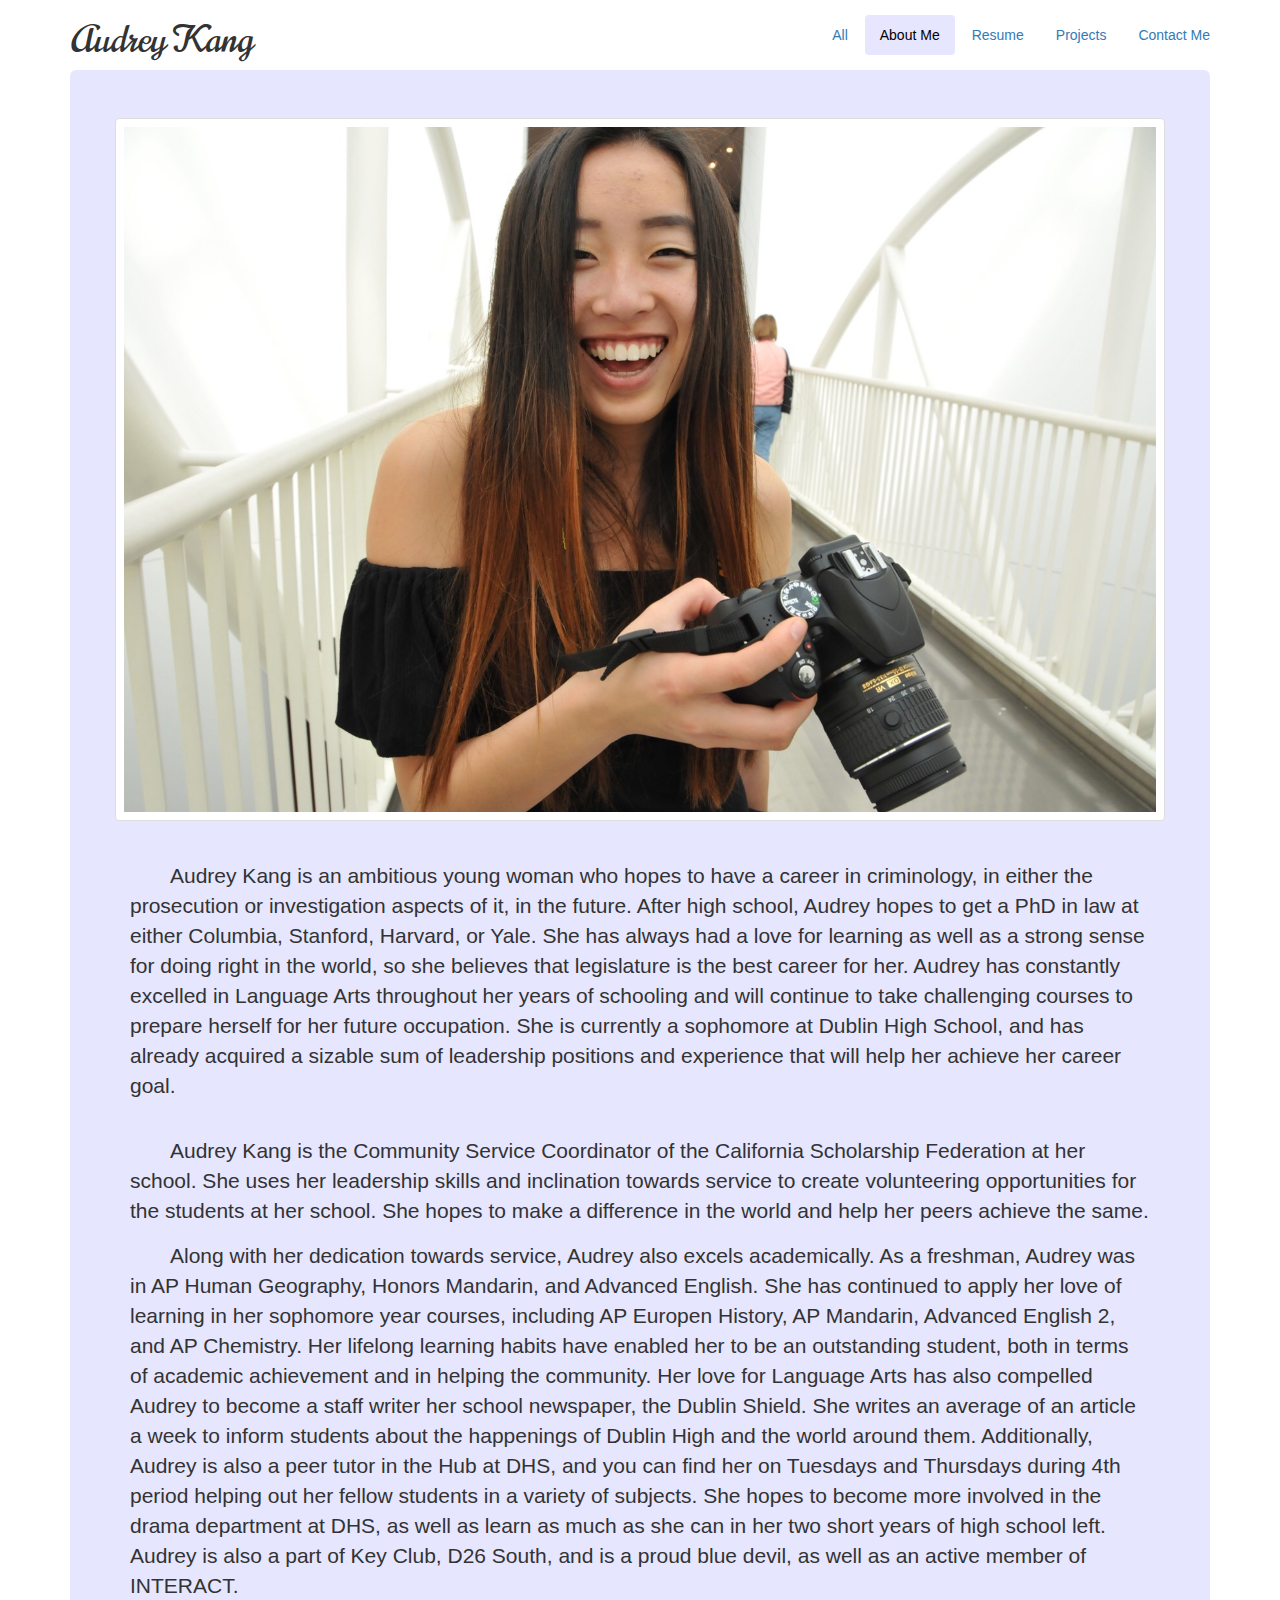
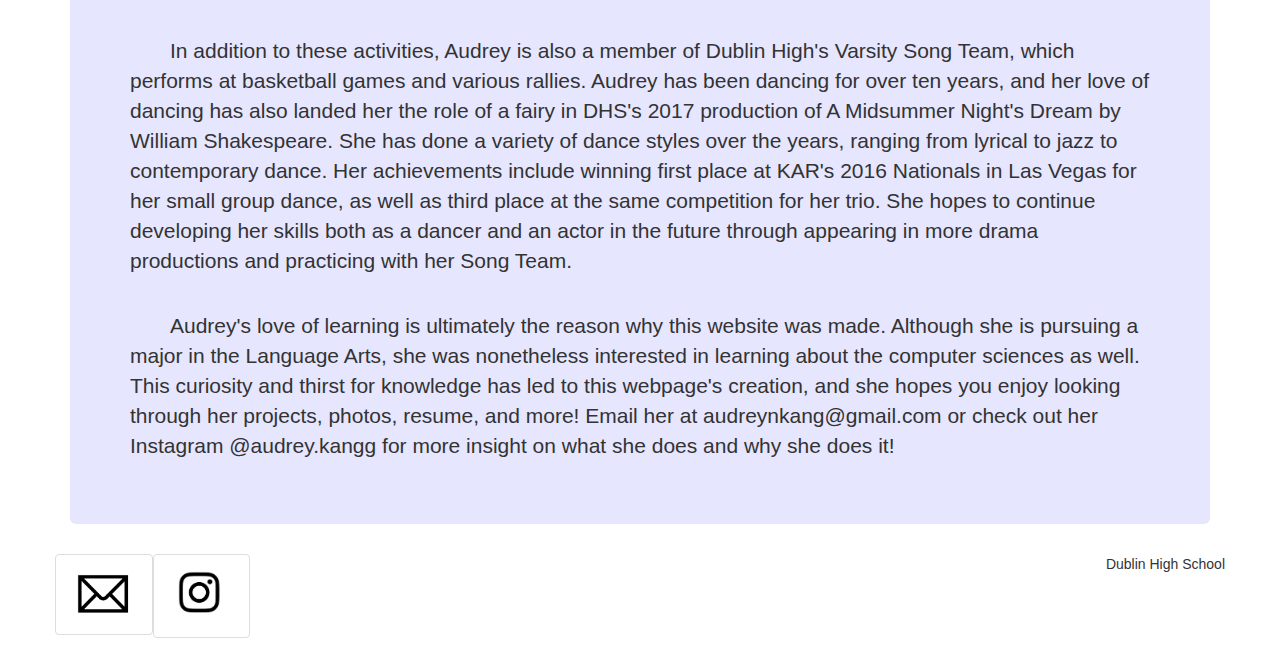
<file: Kang_AboutMe.html>
<!doctype hmtl>
<html lang="en">
  <head>
        <link rel="stylesheet" type="text/css" href="bootstrap-3.3.7-dist/css/bootstrap.css"/>
        <style>  p {     text-indent: 30pt;   } 
        </style> 
        <style> @import url('https://fonts.googleapis.com/css?family=Norican');
		</style>
        <title>Engineering Portfolio</title>
  </head>
  
  <body> 
   <header class="container">
    <div class="row">
    	<div clas="col-md-4">
    	 <h1 class="col-sm-4">Audrey Kang</h1>
    	</div>
    	<div class="pull-right">
    	 <ul class="nav nav-pills" style="padding-top:15px">
    		 <li>
    		  <a href="index.html">All</a>
    		 </li>
    		 <li class="active">
    		     <a>About Me</a>
    		 </li>
    		 <li>
    		     <a href="Kang_Resume.html">Resume</a>
    		 </li>
    		 <li>
    		     <a href="Kang_Projects.html">Projects</a>
    		 </li>
             <li>
                 <a href="Kang_ContactMe.html">Contact Me</a>
             </li>
    	</ul>
      </div>
  </div>
 </header>
 
   <section class="main">
        <div class="container">
            <div class="jumbotron">
                <div class="row"> 
                    <div class="thumbnail col-sm-12">
                        <img src="Images/laughing_with_camera.png" alt="Picture of Audrey Kang"/></a>
                    </div>
                </div>
            <div class="row">
                 <div class="col-sm-12">
                    </br>
                    <p> Audrey Kang is an ambitious young woman who hopes to have a career
                        in criminology, in either the prosecution or investigation aspects of it, in the future. 
                        After high school, Audrey hopes to get a PhD
                        in law at either Columbia, Stanford, Harvard, or Yale. 
                        She has always had a love for learning as well as a strong sense for 
                        doing right in the world, so she believes that legislature is the best 
                        career for her. Audrey has constantly excelled in Language Arts
                        throughout her years of schooling and will continue to take 
                        challenging courses to prepare herself for her future occupation. 
                        She is currently a sophomore at Dublin High School, and has already 
                        acquired a sizable sum of leadership positions and experience
                        that will help her achieve her career goal.
                    </p>
                    </br>
                    <p>
                        Audrey Kang is the Community
                        Service Coordinator of the California Scholarship Federation at her school.
                        She uses her leadership skills and inclination towards service to create volunteering
                        opportunities for the students at her school. She hopes to make a difference
                        in the world and help her peers achieve the same.
                    </p>
                
                    
                    <p> Along with her dedication 
                  towards service, Audrey
                  also excels academically. As a freshman,
                  Audrey was in AP Human Geography, Honors Mandarin, and Advanced English.
                  She has continued to apply her love of learning in her sophomore year courses,
                  including AP Europen History, AP Mandarin, Advanced English 2, and AP Chemistry.
                  Her lifelong learning habits have enabled her to be an outstanding student, 
                  both in terms of academic achievement and in helping the community.
                  Her love for Language Arts has also compelled Audrey to become a staff writer
                  her school newspaper, the Dublin Shield. She writes an average of an article
                  a week to inform students about the happenings of Dublin High and the world 
                  around them.  Additionally, Audrey is also a peer tutor in the Hub at DHS,
                  and you can find her on 
                  Tuesdays and Thursdays during 4th period helping out her fellow students
                  in a variety of subjects. She hopes to become more involved in the drama
                  department at DHS, as well as learn as much as she can in her two short
                  years of high school left. Audrey is also a part
                  of Key Club, D26 South, and is a proud blue devil, as well as an active
                  member of INTERACT.
                    </p>
                    </br>
                    <p>In addition to these activities, Audrey is also a 
                  member of Dublin High's Varsity Song Team, which performs at basketball
                  games and various rallies. Audrey has been dancing for over ten years,
                  and her love of dancing has also landed her the role of a fairy in DHS's
                  2017 production of A Midsummer Night's Dream by William Shakespeare. She 
                  has done a variety of dance styles over the years, ranging from lyrical to
                  jazz to contemporary dance. Her achievements include winning first place 
                  at KAR's 2016 Nationals in Las Vegas for her small group dance, as well as
                  third place at the same competition for her trio. She hopes to continue
                  developing her skills both as a dancer and an actor in the future through
                  appearing in more drama productions and practicing with her Song Team.
                    </p>
                    </br>
                    <p>Audrey's love of learning is ultimately the reason why this website was made.
                   Although she is pursuing a major in the Language Arts, 
                   she was nonetheless interested in learning about the computer sciences as well. 
                   This curiosity and thirst for knowledge has led to this webpage's creation, 
                   and she hopes you enjoy looking through her projects, photos, resume, and more!
                   Email her at audreynkang@gmail.com or check out her Instagram @audrey.kangg
                   for more insight on what she does and why she does it!
                   </p>
                </div>
            </div>
        </div>
   </section>

		<footer class="container">
		  <div class="row">
		  	<div class="pull-right">
			  <p>Dublin High School</p>
			 </div>
			 <div class="col-sm-1 thumbnail">
			  <a href="mailto:audreynkang@gmail.com"><img src="Images/email.png" alt="email"/></a>
			 </div>
			 <div class="col-sm-1 thumbnail">
			  <a href="https://www.instagram.com/audrey.kangg/" target="_blank"><img src="Images/instagram.png" alt="instagram"/></a>
			 </div>
			 </div>
		</footer>
   </body>
</html>
</file>
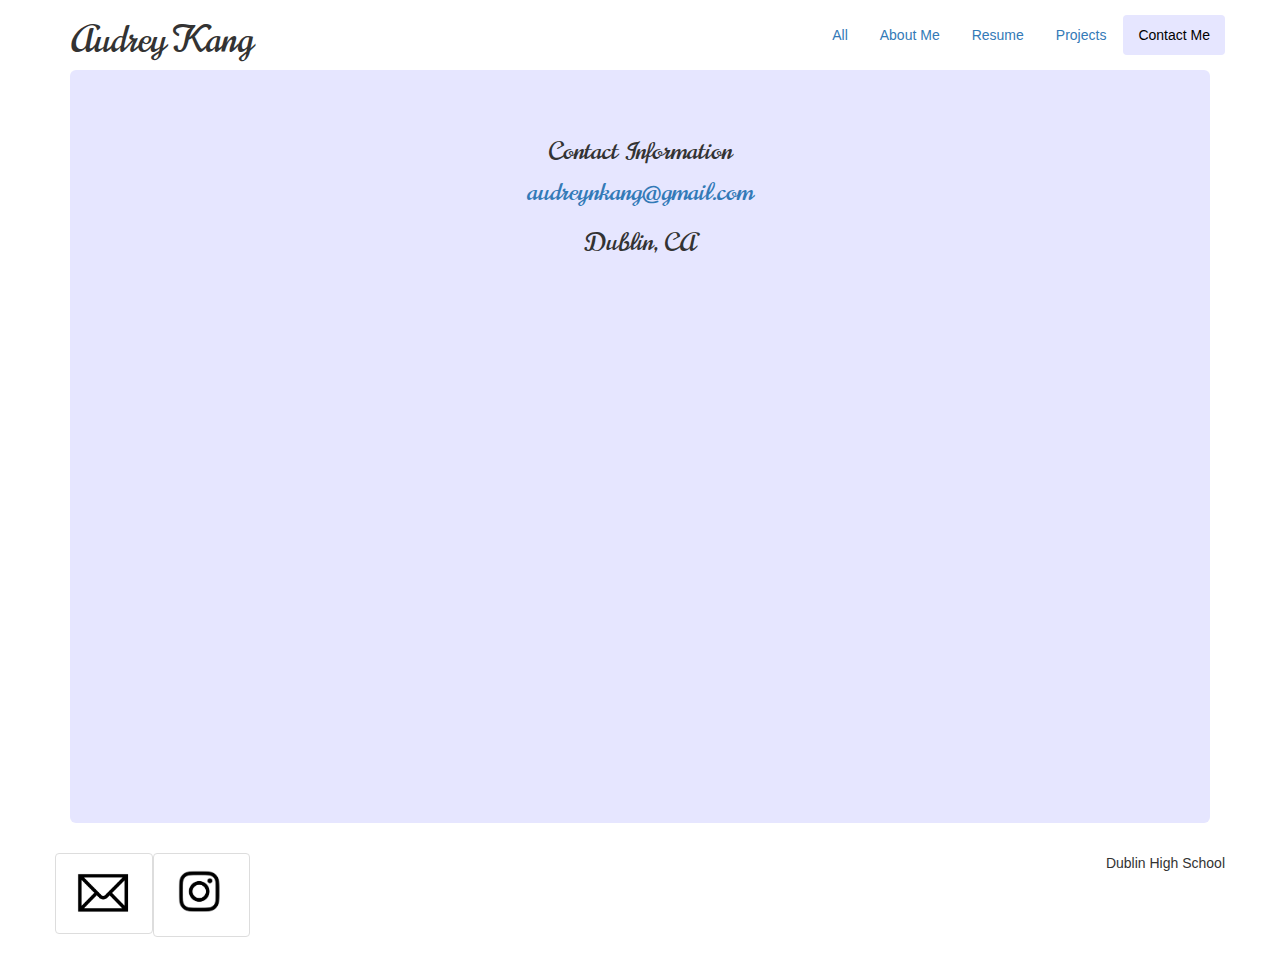
<file: Kang_ContactMe.html>
<!doctype hmtl>
<html lang="en">
	
	<head>
		<link rel="stylesheet" type="text/css" href="bootstrap-3.3.7-dist/css/bootstrap.css"/>
		<style>
			@import url('https://fonts.googleapis.com/css?family=Norican');
		</style>
   		<title>Engineering Portfolio</title>
  	</head>
  
	<body> 
		<header class="container">
		    <div class="row">
				<div clas="col-md-4">
					<h1 class="col-sm-4">Audrey Kang</h1>
				</div>
				<div class="pull-right">
					<ul class="nav nav-pills" style="padding-top:15px">
						 <li>
						 	<a href=index.html>All</a>
						 </li>
						 <li>
						 	<a href="Kang_AboutMe.html">About Me</a>
						 </li>
						 <li>
						 	<a href="Kang_Resume.html">Resume</a>
						 </li>
						 <li>
						 	<a href="Kang_Projects.html">Projects</a>
						 </li>
					 	 <li class=active>
					 		<a>Contact Me</a>
					 	</li>
					</ul>
			  	</div>
		  	</div>
		</header>
		 
		 <section class="main">
			<div class="container">
				<div class="jumbotron">
				 <div class="row">
				 		<h2 id="contactme">Contact Information</h2>
					 	<p id="contactme"><a id="contact me" href=mailto:audreynkang@gmail.com>audreynkang@gmail.com</a></p>
					 	<p id="contactme">Dublin, CA</p>
				 </div>
				 <iframe align="middle" src="https://docs.google.com/forms/d/e/1FAIpQLSebMs_FaMpue1pPWUKcCosuJptv-cDMF8nSokKsxrIhdo0d9w/viewform?embedded=true" width="760" height="500" frameborder="0" marginheight="0" marginwidth="0">Loading...</iframe>
				</div>
			</div>
		</section>

		<footer class="container">
		  <div class="row">
		  	<div class="pull-right">
			  <p>Dublin High School</p>
			 </div>
			 <div class="col-sm-1 thumbnail">
			  <a href="mailto:audreynkang@gmail.com"><img src="Images/email.png" alt="email"/></a>
			 </div>
			 <div class="col-sm-1 thumbnail">
			  <a href="https://www.instagram.com/audrey.kangg/" target="_blank"><img src="Images/instagram.png" alt="instagram"/></a>
			 </div>
			 </div>
		</footer>
   </body>
</html>
</file>
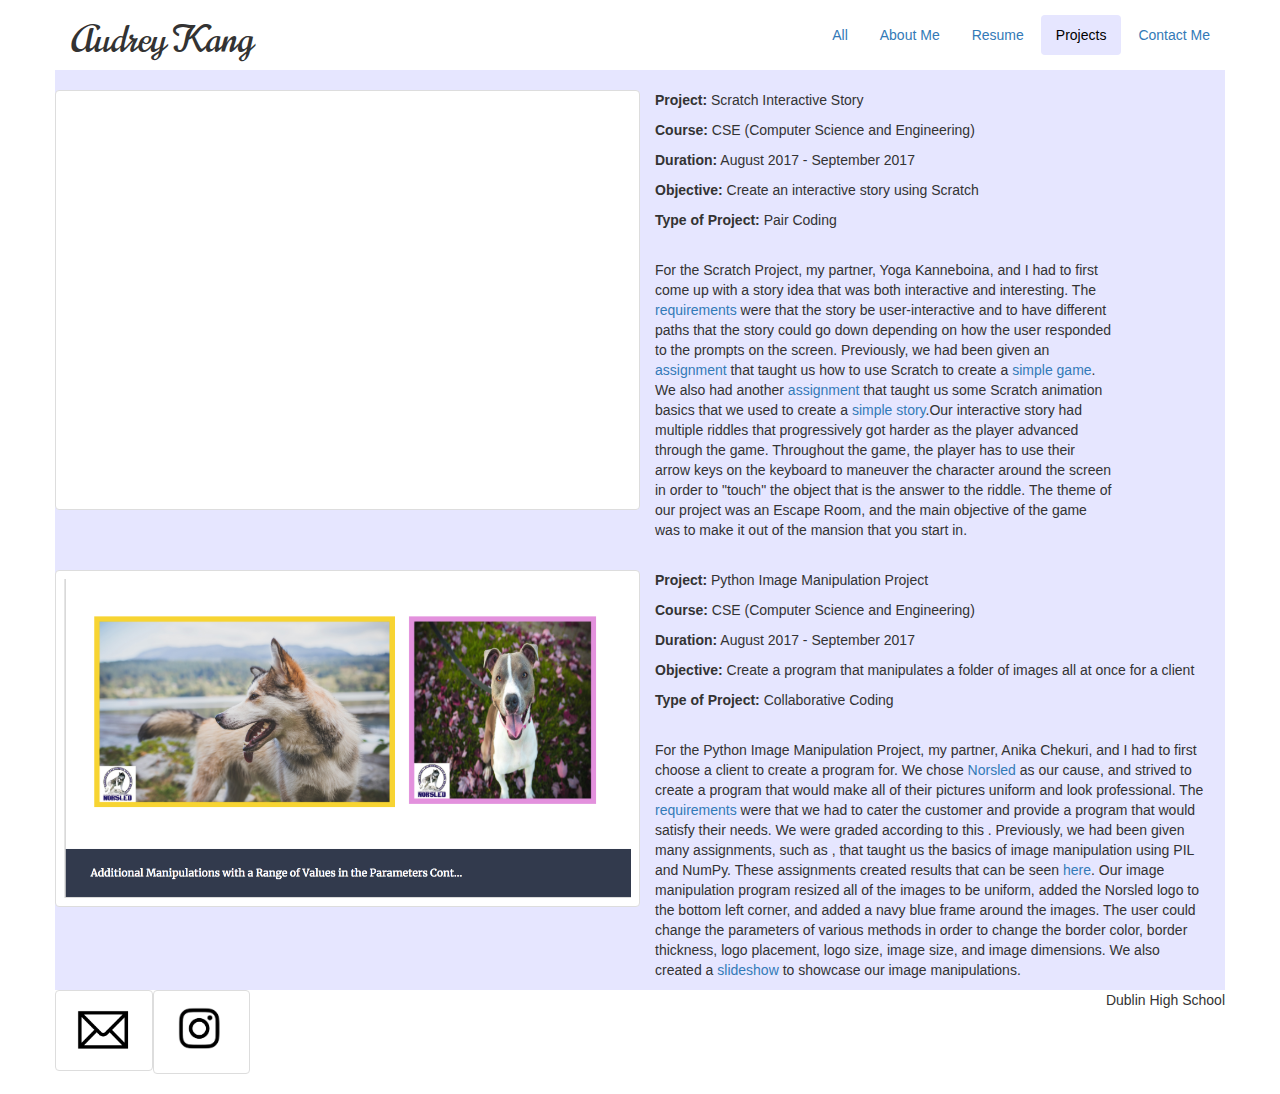
<file: Kang_Projects.html>
<!doctype hmtl>
<html lang="en">
	
	<head>
		<link rel="stylesheet" type="text/css" href="bootstrap-3.3.7-dist/css/bootstrap.css"/>
		<style>
			@import url('https://fonts.googleapis.com/css?family=Norican');
		</style>
   		<title>Engineering Portfolio</title>
  	</head>
  
	<body> 
	   <header class="container">
		    <div class="row">
				<div clas="col-md-4">
				 <h1 class="col-sm-4">Audrey Kang</h1>
				</div>
				<div class="pull-right">
				 <ul class="nav nav-pills" style="padding-top:15px">
					 <li><a href=index.html>All</a></li>
					 <li><a href="Kang_AboutMe.html">About Me</a></li>
					 <li><a href="Kang_Resume.html">Resume</a></li>
					 <li class=active><a>Projects</a></li>
					 <li>
				 		<a href="Kang_ContactMe.html">Contact Me</a>
				 	 </li>
				 </ul>
			 	</div>
		  </div>
	 </header>
 
	 <section class="main">
		<div class="container" id="resume">
			 <div class="row">
				 	</br>
			        <div class="thumbnail col-sm-6" id="scratch">
			                <iframe allowtransparency="true" height="402" width="484"
			                src="https://scratch.mit.edu/projects/embed/173419789/?autostart=false" frameborder="0" allowfullscreen></iframe>
			        </div>
			        <div class="col-sm-5">
				 		<p><b>Project:</b> Scratch Interactive Story</p>
				 		<p><b>Course:</b> CSE (Computer Science and Engineering)</p>
				 		<p><b>Duration:</b> August 2017 - September 2017</p>
				 		<p><b>Objective:</b> Create an interactive story using Scratch</p>
				 		<p><b>Type of Project:</b> Pair Coding</p>
				 		</br>
				 		<p>For the Scratch Project, my partner, Yoga Kanneboina, and I had to
				 		first come up with a story idea that was both interactive and interesting.
				 		The <a href="PDF/scratch.pdf" target="_blank">requirements</a> were that the story be user-interactive and to have
				 		different paths that the story could go down depending on how the 
				 		user responded to the prompts on the screen. Previously, we had been given
				 		an <a href="PDF/scratchactivityone.pdf" target="_blank">assignment</a> that taught us how to use Scratch to create a <a href="https://scratch.mit.edu/projects/171884670/"
				 		target="_blank">simple game</a>.
				 		We also had another <a href="PDF/scratchanimation.pdf" target="_blank">assignment</a> that taught us some Scratch animation basics
				 		that we used to create a <a href="https://scratch.mit.edu/projects/171997928/" target="_blank">simple story</a>.Our interactive story had
				 		multiple riddles that progressively got harder as the player advanced through the game. Throughout the game,
				 		the player has to use their arrow keys on the keyboard to maneuver the character around the screen in order to "touch"
				 		the object that is the answer to the riddle. The theme of our project was an Escape Room, and the 
				 		main objective of the game was to make it out of the mansion that you start in. 
				 	</div>
			    </div>
			</div>
			<div class="container" id="resume">
				<div class="row">
				 	</br>
			        <div class="thumbnail col-sm-6">
			        	<img src="Images/pixel_paws.png">
			    	</div>
			        <div class="col-sm-6">
				 		<p><b>Project:</b> Python Image Manipulation Project</p>
				 		<p><b>Course:</b> CSE (Computer Science and Engineering)</p>
				 		<p><b>Duration:</b> August 2017 - September 2017</p>
				 		<p><b>Objective:</b> Create a program that manipulates a folder of images all at once for a client</p>
				 		<p><b>Type of Project:</b> Collaborative Coding</p>
				 		</br>
				 		<p>For the Python Image Manipulation Project, my partner, Anika Chekuri, and I had to
				 		first choose a client to create a program for. We chose <a href="http://www.norsled.org/" traget="_blank">Norsled</a> as our cause, and strived to create a program that would make all of their pictures uniform and look professional.
				 		The <a href="PDF/image_artist.pdf" target="_blank">requirements</a> were that we had to cater the customer and provide a program that would satisfy their needs.
				 		We were graded according to this <a href="PDF/image_rubric.pdf" target="_blank"rubric></a>. Previously, we had been given
				 		many assignments, such as <a href="PDF/python_assignment.pdf" target="_blank"></a>, that taught us the basics of image manipulation using PIL and NumPy. These assignments created
				 		results that can be seen <a href="PDF/python_images.pdf" target="_blank">here</a>.
				 		Our image manipulation program resized all of the images to be uniform, added the Norsled logo to the 
				 		bottom left corner, and added a navy blue frame around the images. The user could change the parameters of
				 		various methods in order to change the border color, border thickness, logo placement, logo size, image size,
				 		and image dimensions. We also created a <a href="PDF/slideshow.pdf" target="_blank">slideshow</a> to showcase our image manipulations.
				 		
				 		 
				 	</div>
			    </div>
			  </div>
 	    </section>

		<footer class="container">
		  <div class="row">
		  	<div class="pull-right">
			  <p>Dublin High School</p>
			 </div>
			 <div class="col-sm-1 thumbnail">
			  <a href="mailto:audreynkang@gmail.com"><img src="Images/email.png" alt="email"/></a>
			 </div>
			 <div class="col-sm-1 thumbnail">
			  <a href="https://www.instagram.com/audrey.kangg/" target="_blank"><img src="Images/instagram.png" alt="instagram"/></a>
			 </div>
			 </div>
		</footer>
   </body>
</html>
</file>
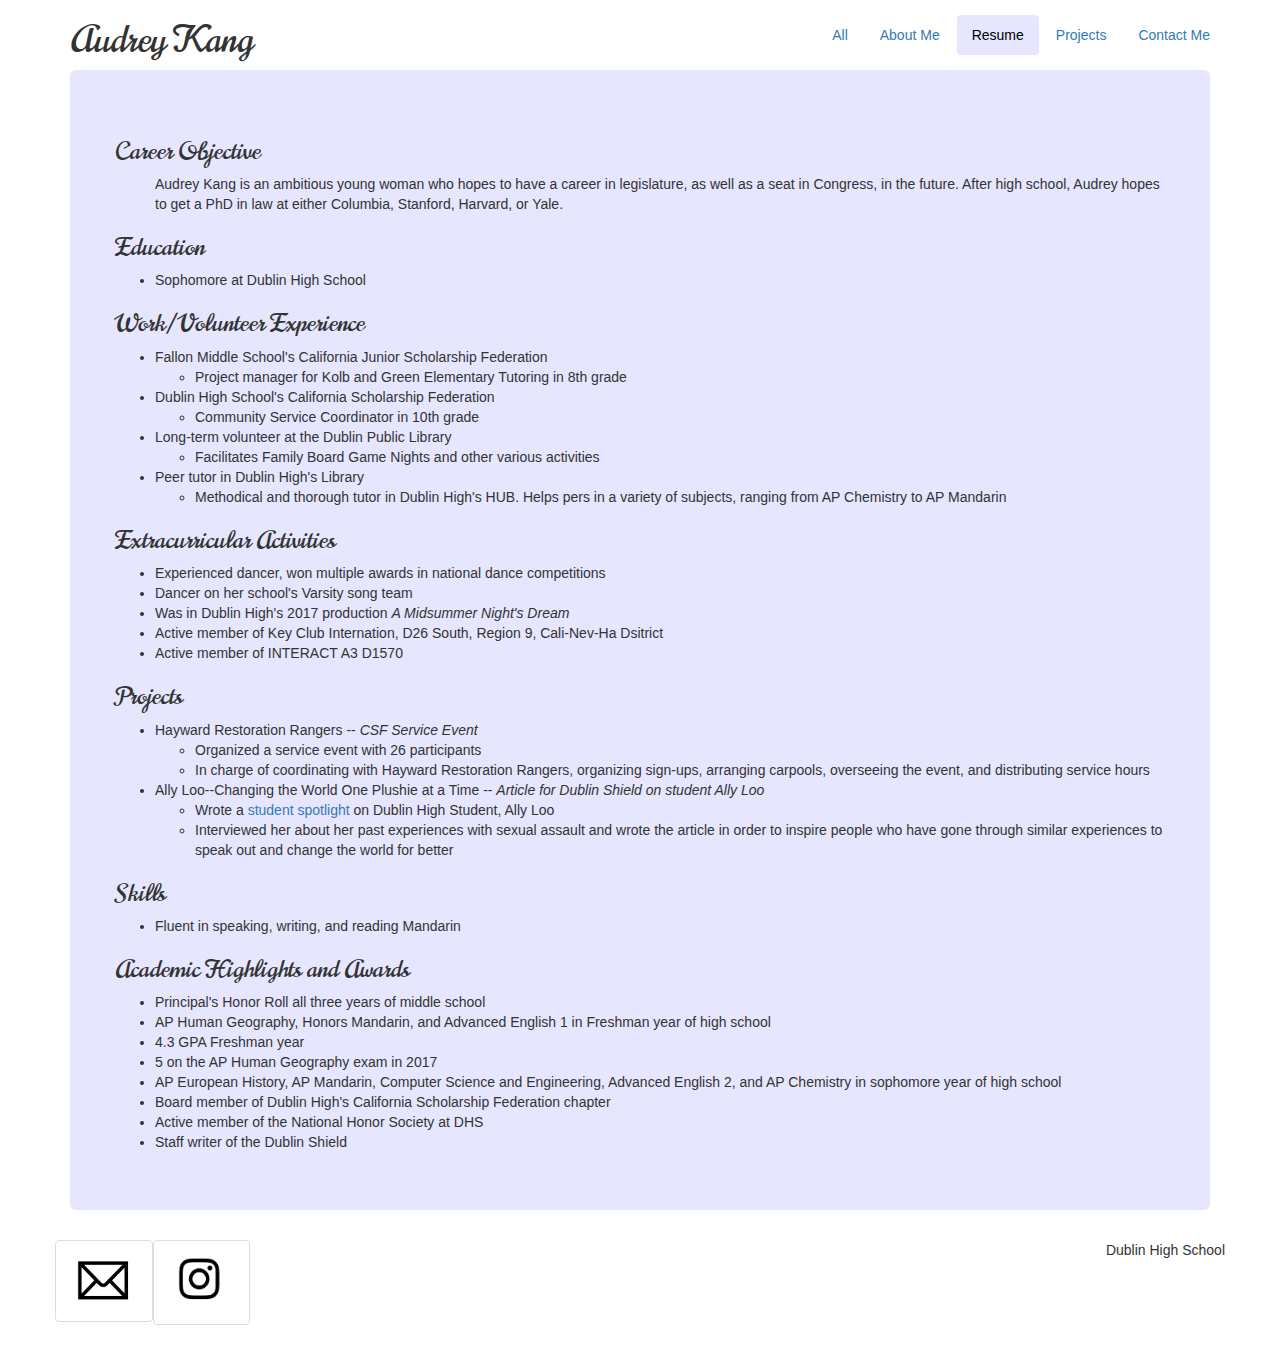
<file: Kang_Resume.html>
<!doctype hmtl>
<html lang="en">
	
	<head>
		<link rel="stylesheet" type="text/css" href="bootstrap-3.3.7-dist/css/bootstrap.css"/>
		<style>
			@import url('https://fonts.googleapis.com/css?family=Norican');
		</style>
   		<title>Engineering Portfolio</title>
  	</head>
  	
	<body> 
	   <header class="container">
		    <div class="row">
				<div clas="col-md-4">
				 <h1 class="col-sm-4">Audrey Kang</h1>
				</div>
				<div class="pull-right">
				 <ul class="nav nav-pills" style="padding-top:15px">
					 <li>
					 	<a href=index.html>All</a>
					 </li>
					 <li>
					 	<a href="Kang_AboutMe.html">About Me</a>
					 </li>
					 <li class="active">
					 	<a>Resume</a>
					 </li>
					 <li>
					 	<a href="Kang_Projects.html">Projects</a>
					 </li>
				 	<li>
				 		<a href="Kang_ContactMe.html">Contact Me</a>
				 	</li>
				</ul>
			  </div>
		  </div>
	 </header>
 
	<section class="main">
		<div class="container">
			<div class="jumbotron">
				 <div class="row">
				 	<h3>Career Objective</h3>
				 		<ul>
				 			<li id="nobullet">Audrey Kang is an ambitious young woman who hopes to have a career
		              in legislature, as well as a seat in Congress, in the future. 
		              After high school, Audrey hopes to get a PhD
		              in law at either Columbia, Stanford, Harvard, or Yale.</li>
		              </ul>
				 	<h3>Education</h3>
				 		<ul>
				 			<li>Sophomore at Dublin High School</li>
				 		</ul>
				 	<h3>Work/Volunteer Experience</h3>
				 		<ul>
				 			<li>Fallon Middle School's California Junior Scholarship Federation</li>
						 		<ul>
						 			<li>Project manager for Kolb and Green Elementary Tutoring in 8th grade</li>
						 		</ul>
				 			<li>Dublin High School's California Scholarship Federation</li>
						 		<ul>
						 			<li>Community Service Coordinator in 10th grade</li>
						 		</ul>
				 			<li>Long-term volunteer at the Dublin Public Library</li>
						 		<ul>
						 			<li>Facilitates Family Board Game Nights and other various activities</li>
						 		</ul>
				 			<li>Peer tutor in Dublin High's Library</li>
						 		<ul>
						 			<li>Methodical and thorough tutor in Dublin High's HUB. Helps pers in a variety of subjects, ranging
						 					from AP Chemistry to AP Mandarin</li>
						 		</ul>
				 		</ul>
				 	<h3>Extracurricular Activities</h3>
				 		<ul>
				 			<li>Experienced dancer, won multiple awards in national dance competitions</li>
				 			<li>Dancer on her school's Varsity song team</li>
				 			<li>Was in Dublin High's 2017 production <i>A Midsummer Night's Dream</i></li>
				 			<li>Active member of Key Club Internation, D26 South, Region 9, Cali-Nev-Ha Dsitrict</li>
				 			<li>Active member of INTERACT A3 D1570</li>
				 		</ul>
				 	<h3>Projects</h3>
				 		<ul>
				 			<li>Hayward Restoration Rangers -- <i>CSF Service Event</i></li>
				 				<ul>
				 					<li>Organized a service event with 26 participants</li>
				 					<li>In charge of coordinating with Hayward Restoration Rangers,
				 					organizing sign-ups, arranging carpools, overseeing the event,
				 					and distributing service hours</li>
				 				</ul>
				 			<li>Ally Loo--Changing the World One Plushie at a Time -- <i>Article for Dublin Shield on student Ally Loo</i></li>
				 				<ul>
				 					<li>Wrote a <a href="https://thedublinshield.com/community/2017/10/22/ally-loo-changing-the-world-one-plushie-at-a-time/">
				 						student spotlight</a> on Dublin High Student, Ally Loo</li>
				 					<li>Interviewed her about her past experiences with sexual
				 					assault and wrote the article in order to inspire people
				 					who have gone through similar experiences to speak out 
				 					and change the world for better</li>
				 				</ul>
				 		</ul>
				 	<h3>Skills</h3>
				 		<ul>
				 			<li>Fluent in speaking, writing, and reading Mandarin</li>
				 		</ul>
				 	<h3>Academic Highlights and Awards</h3>
				 		<ul>
				 			<li>Principal's Honor Roll all three years of
				 		middle school</li>
				 			<li>AP Human Geography, Honors Mandarin, and Advanced
				 		English 1 in Freshman year of high school
				 			<li>4.3 GPA Freshman year</li>
				 			<li>5 on the AP Human Geography exam in 2017</li>
				 			</li>
				 			<li>AP European History, 
				 		AP Mandarin, Computer Science and Engineering, Advanced English 2, and 
				 		AP Chemistry in sophomore year of high school</li>
					 		<li>Board member of Dublin High's California Scholarship
					 		Federation chapter</li>
					 		<li>Active member of the National Honor Society at DHS</li>
					 		<li>Staff writer of the Dublin Shield</li>
				 		</ul>
				</div>	
			 </div>
		</div>
	</section>

		<footer class="container">
		  <div class="row">
		  	<div class="pull-right">
			  <p>Dublin High School</p>
			 </div>
			 <div class="col-sm-1 thumbnail">
			  <a href="mailto:audreynkang@gmail.com"><img src="Images/email.png" alt="email"/></a>
			 </div>
			 <div class="col-sm-1 thumbnail">
			  <a href="https://www.instagram.com/audrey.kangg/" target="_blank"><img src="Images/instagram.png" alt="instagram"/></a>
			 </div>
			 </div>
		</footer>
   </body>
</html>
</file>
